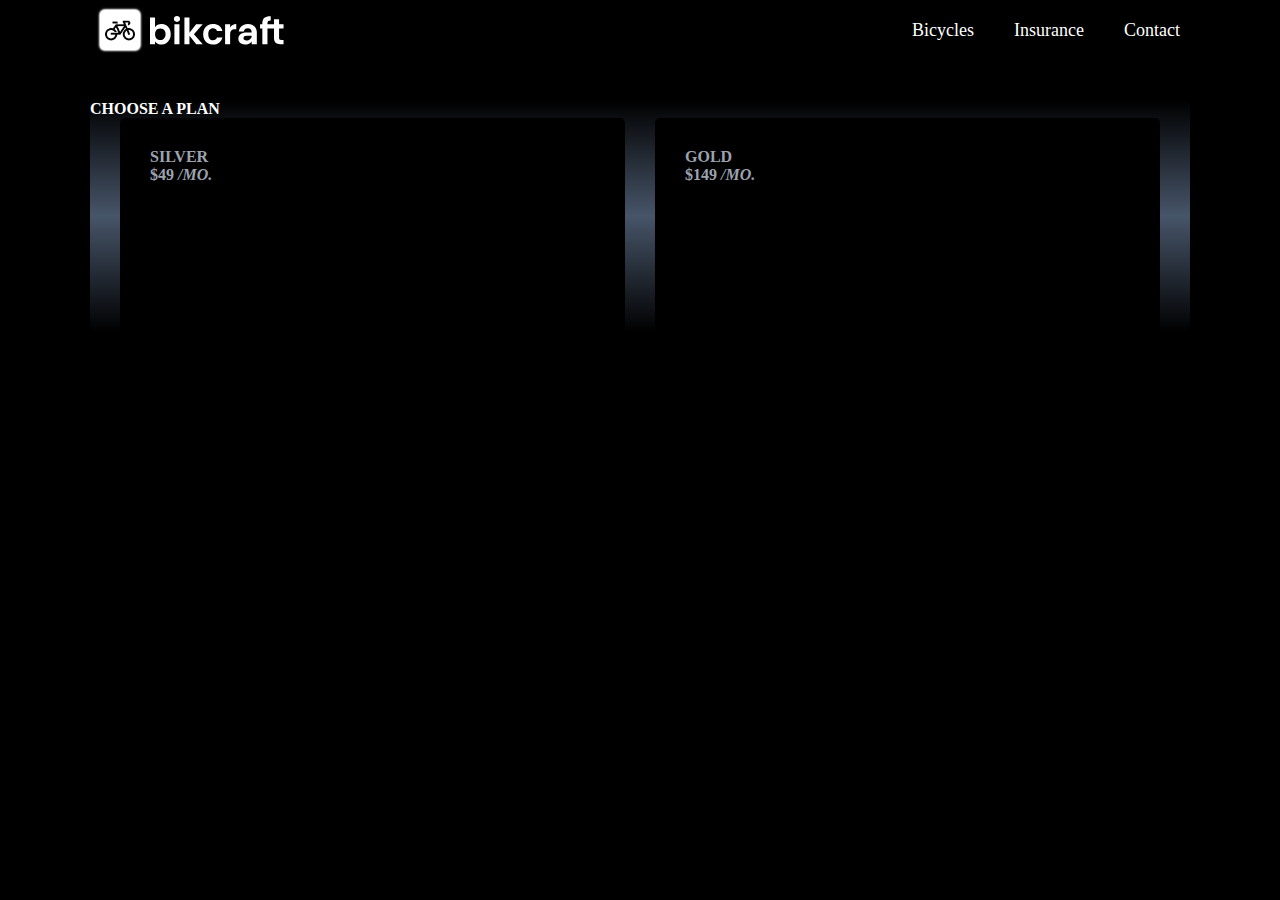
<file: pages/insurance.html>
<!DOCTYPE html>
<html lang="en">
  <head>
    <meta charset="UTF-8" />
    <meta name="viewport" content="width=device-width, initial-scale=1.0" />
    <link rel="stylesheet" href="../css/global.css" />
    <title>Insurance</title>
  </head>
  <body>
    <article class="insurance">
      <!-- header -->
      <div>
        <header class="header-bg">
          <div class="header">
            <div class="logo-flex">
              <img src="../img/icones/logo.png" alt="Bike iocn" class="logo" />
              <a href="../index.html"><img src="../img/bikcraft.svg" alt="Bikcraft" /></a>
            </div>
            <nav aria-label="primaria">
              <ul class="header-menu">
                <li><a href="./bicycles.html">Bicycles</a></li>
                <li><a href="./insurance.html">Insurance</a></li>
                <li><a href="./contact.html">Contact</a></li>
              </ul>
            </nav>
          </div>
        </header>
      </div>
      <!-- Insurance -->
      <div class="insurance-bg">
        <div class="bg-blend">
          <h1>Choose a plan</h1>
          <div class="insurance-grid">
            <div class="insurance-items line-break">
              <div class="category-price">
                <h2 class="silver">Silver</h2>
                <h2 class="silver">$49 <span class="monthly">/mo.</span></h2>
              </div>
              <ul>
                <li class="tick">Two exchanges per year</li>
                <li class="tick">24/7 Technical support</li>
                <li class="tick">Statewide coverage</li>
              </ul>
            </div>
  
            <div class="insurance-items line-break">
              <div class="category-price">
                <h2 class="gold">Gold</h2>
                <h2 class="gold">$149 <span class="monthly">/mo.</span></h2>
              </div>
              <ul>
                <li>Five exchanges per year</li>
                <li>24/7 Technical support</li>
                <li>Statewide coverage</li>
                <li>Technical support</li>
                <li>Discount at partner companies</li>
                <li>Access to Bikcraft Club</li>
              </ul>
            </div>
          </div>
        </div>
      </div>
    </article>
  </body>
</html>
</file>
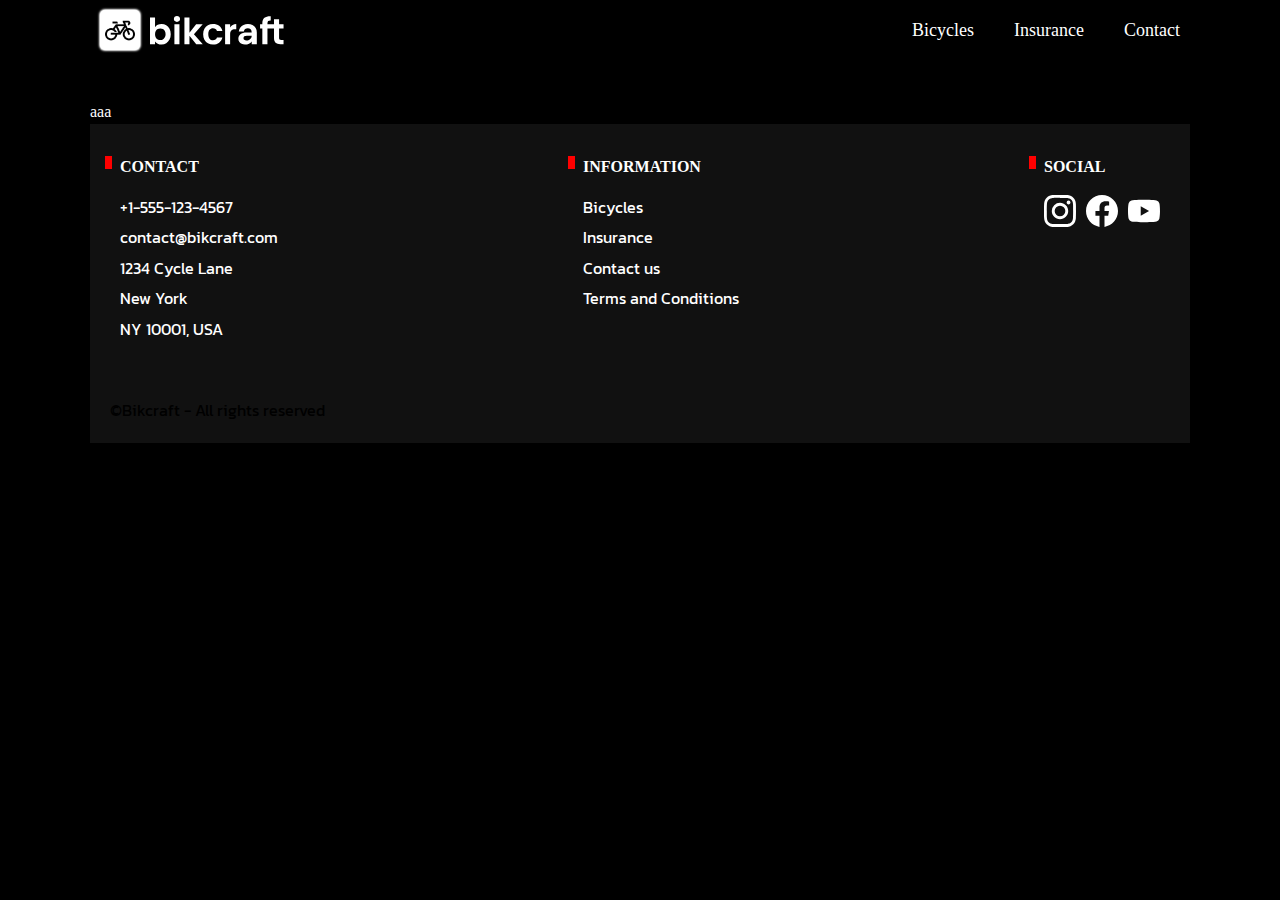
<file: pages/purchase.html>
<!DOCTYPE html>
<html lang="en">
  <head>
    <meta charset="UTF-8" />
    <meta name="viewport" content="width=device-width, initial-scale=1.0" />
    <link rel="stylesheet" href="../css/global.css" />
    <title>Insurance</title>
  </head>
  <body>
    <article class="insurance">
      <!-- header -->
      <div>
        <header class="header-bg">
          <div class="header">
            <div class="logo-flex">
              <img src="../img/icones/logo.png" alt="Bike iocn" class="logo" />
              <a href="../index.html"
                ><img src="../img/bikcraft.svg" alt="Bikcraft"
              /></a>
            </div>
            <nav aria-label="primaria">
              <ul class="header-menu">
                <li><a href="./bicycles.html">Bicycles</a></li>
                <li><a href="./insurance.html">Insurance</a></li>
                <li><a href="./contact.html">Contact</a></li>
              </ul>
            </nav>
          </div>
        </header>
      </div>
      <!-- Purchase -->
      <div>
        <p>aaa</p>
      </div>
    </article>
     <!-- footer -->
     <footer class="footer-bg">
      <div class="footer-container">
        <!-- Contact -->
        <div class="footer-contact">
          <p class="footer-items">Contact</p>
          <ul>
            <li><a href="tel:+1-555-123-4567">+1-555-123-4567</a></li>
            <li>
              <a href="mailto:contact@bikcraft.com">contact@bikcraft.com</a>
            </li>
            <li>1234 Cycle Lane</li>
            <li>New York</li>
            <li>NY 10001, USA</li>
          </ul>
        </div>
        <!-- Information -->
        <div class="footer-information">
          <p class="footer-items">Information</p>
          <nav>
            <ul>
              <li><a href="./pages/bicycles.html">Bicycles</a></li>
              <li><a href="./pages/insurance.html">Insurance</a></li>
              <li><a href="./pages/contact.html">Contact us</a></li>
              <li><a href="./pages/terms.html">Terms and Conditions</a></li>
            </ul>
          </nav>
        </div>
        <!-- Social -->
        <div class="footer-social">
          <p class="footer-items">Social</p>
          <div class="social-flex">
            <img src="../img/redes/instagram.svg" alt="Instagram logo" />
            <img src="../img/redes/facebook.svg" alt="Facebook logo" />
            <img src="../img/redes/youtube.svg" alt="Youtube logo" />
          </div>
        </div>
      </div>
      <p class="rights">©Bikcraft - All rights reserved</p>
    </footer>
  </body>
</html>
</file>
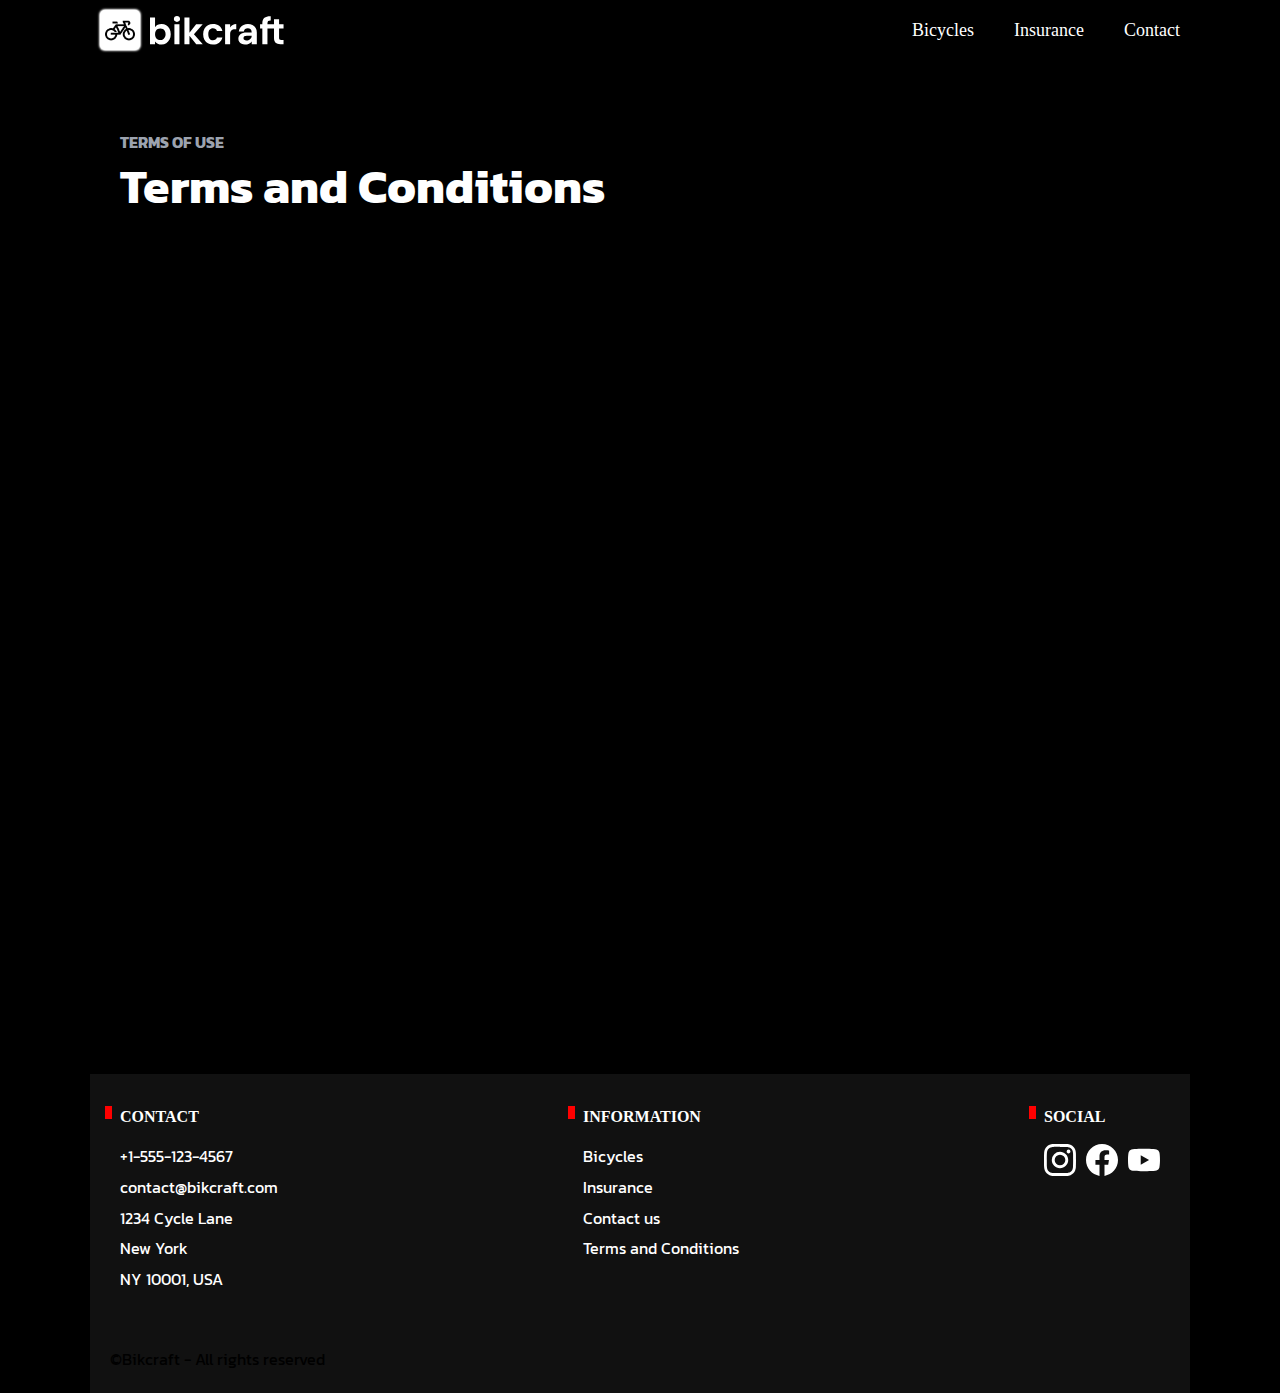
<file: pages/terms.html>
<!DOCTYPE html>
<html lang="pt-br">
  <head>
    <meta charset="UTF-8" />
    <meta name="viewport" content="width=device-width, initial-scale=1.0" />
    <meta name="description" content="Terms and Conditions." />
    <link rel="stylesheet" href="../css/global.css" />
    <title>Terms & Conditions | Bikcraft</title>
  </head>
  <body>
    <!-- header / introduction-->
    <div class="header-bg">
      <header>
        <div class="header">
          <div class="logo-flex">
            <img src="../img/icones/logo.png" alt="Bike iocn" class="logo" />
            <a href="./"><img src="../img/bikcraft.svg" alt="Bikcraft" /></a>
          </div>
          <nav aria-label="primaria">
            <ul class="header-menu">
              <li><a href="../pages/bicycles.html">Bicycles</a></li>
              <li><a href="../pages/insurance.html">Insurance</a></li>
              <li><a href="../insurance/contact.html">Contact</a></li>
            </ul>
          </nav>
        </div>
      </header>
    </div>

    <main>
      <div class="terms-bg">
        <div class="terms-container">
          <p>TERMS OF USE</p>
          <h1>Terms and Conditions</h1>
        </div>
      </div>
    </main>

    <article class="terms-clauses line-break">
      <section >
        <h2>1. Refund Policy</h2>
        <p>
          1.1 We accept payments in installments on all major credit cards. For
          one-time payments, we also accept PayPal, Apple Pay, and bank
          transfers. Installment payments can be made with credit cards, and
          one-time payments are accepted via PayPal, Apple Pay, and direct bank
          transfers.
        </p>
        <p>
          1.2 Refunds are available for products returned within 30 days of
          purchase. Refunds will be processed using the original payment method.
          The product must be returned in its original, unused condition to
          qualify for a refund.
        </p>
        <p>
          1.3 Shipping fees for returns are the responsibility of the customer
          unless the product is defective or damaged. In cases of faulty
          products, Bikcraft will cover the return shipping costs.
        </p>
      </section>

      <section>
        <h2>2. User Account</h2>
        <p>
          2.1 Users must provide accurate, complete, and up-to-date information
          when creating an account. Bikcraft reserves the right to suspend or
          terminate accounts with false or outdated information.
        </p>
        <p>
          2.2 Users are responsible for maintaining the security of their
          account credentials. Any unauthorized use of the account must be
          reported immediately to Bikcraft. Bikcraft is not liable for losses
          due to unauthorized access if proper security measures are not
          followed.
        </p>
      </section>

      <section>
        <h2>3. Bikcraft Insurance</h2>
        <p>
          3.1 Bikcraft offers optional insurance coverage for all bicycles
          purchased through our platform. Insurance covers theft and accidental
          damage but does not extend to intentional damage, neglect, or loss of
          accessories.
        </p>
        <p>
          3.2 Insurance claims must be filed within 15 days of the incident.
          Proof of purchase and documentation of the event (such as a police
          report for theft) must be submitted. The approval of claims is subject
          to Bikcraft’s insurance team review and may take up to 30 days.
        </p>
      </section>

      <section>
        <h2>4. Limitation of Liability</h2>
        <p>
          4.1 Bikcraft is not responsible for damages or injuries resulting from
          improper use or maintenance of the bicycle. It is the user’s
          responsibility to follow all safety guidelines provided with the
          product.
        </p>
        <p>
          4.2 Bikcraft’s liability for any claim shall not exceed the purchase
          price of the product involved in the claim.
        </p>
      </section>
    </article>

    <!-- footer -->
    <footer class="footer-bg">
        <div class="footer-container">
          <!-- Contact -->
          <div class="footer-contact">
            <p class="footer-items">Contact</p>
            <ul>
              <li><a href="tel:+1-555-123-4567">+1-555-123-4567</a></li>
              <li>
                <a href="mailto:contact@bikcraft.com">contact@bikcraft.com</a>
              </li>
              <li>1234 Cycle Lane</li>
              <li>New York</li>
              <li>NY 10001, USA</li>
            </ul>
          </div>
          <!-- Information -->
          <div class="footer-information">
            <p class="footer-items">Information</p>
            <nav>
              <ul>
                <li><a href="./bicycles.html">Bicycles</a></li>
                <li><a href="./insurance.html">Insurance</a></li>
                <li><a href="./contact.html">Contact us</a></li>
                <li><a href="./terms.html">Terms and Conditions</a></li>
              </ul>
            </nav>
          </div>
          <!-- Social -->
          <div class="footer-social">
            <p class="footer-items">Social</p>
            <div class="social-flex">
              <img src="../img/redes/instagram.svg" alt="Instagram logo" />
              <img src="../img/redes/facebook.svg" alt="Facebook logo" />
              <img src="../img/redes/youtube.svg" alt="Youtube logo" />
            </div>
          </div>
        </div>
        <p class="rights gray">©Bikcraft - All rights reserved</p>
      </footer>
  </body>
</html>
</file>
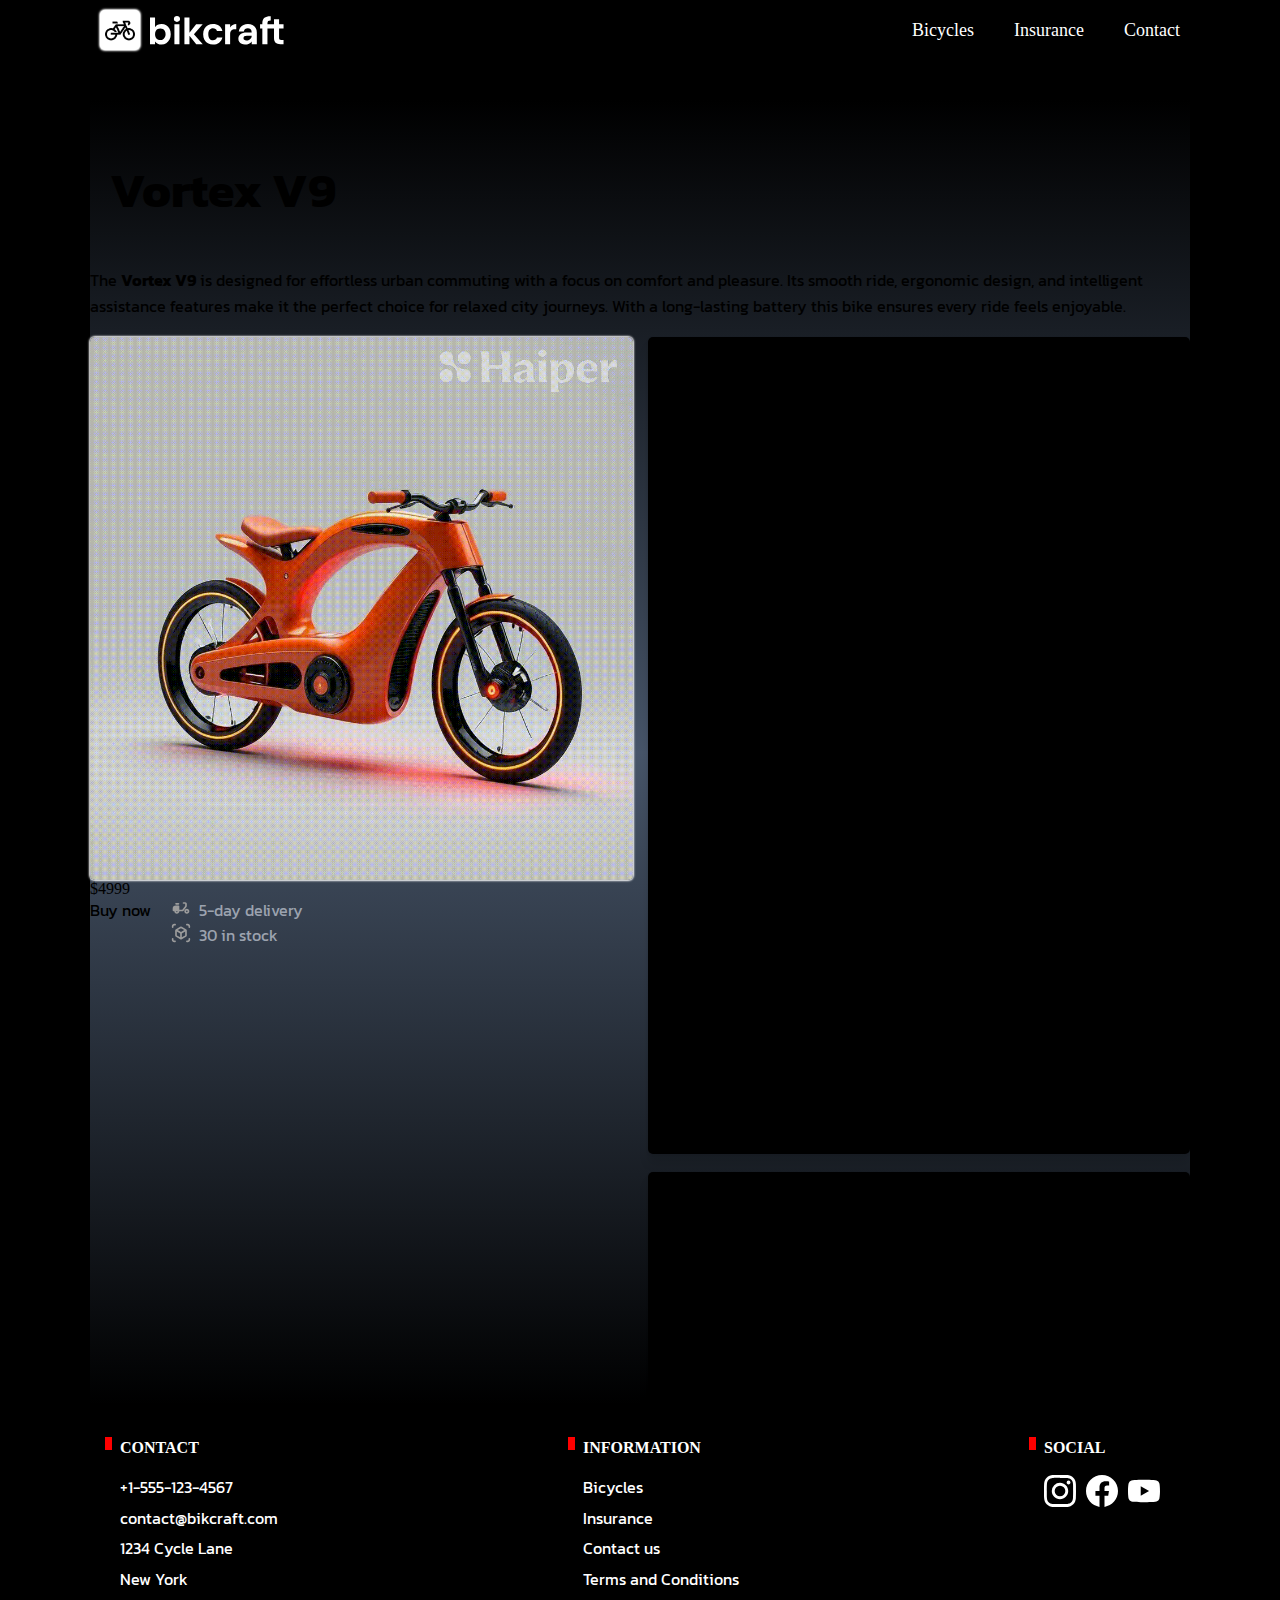
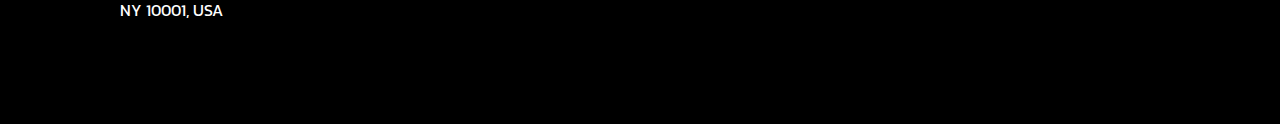
<file: pages/bicycles/magic.html>
<!DOCTYPE html>
<html lang="pt-br">
  <head>
    <meta charset="UTF-8" />
    <meta name="viewport" content="width=device-width, initial-scale=1.0" />
    <meta name="description" content="Terms and Conditions." />
    <link rel="stylesheet" href="../../css/global.css" />
    <title>Nimbus Stark | Bikcraft</title>
  </head>
  <body>
    <!-- header -->
    <div class="header-bg">
      <header>
        <div class="header">
          <div class="logo-flex">
            <img src="../../img/icones/logo.png" alt="Bike icon" class="logo" />
            <a href="../../index.html"
              ><img src="../../img/bikcraft.svg" alt="Bikcraft"
            /></a>
          </div>
          <nav aria-label="primaria">
            <ul class="header-menu">
              <li><a href="../bicycles.html">Bicycles</a></li>
              <li><a href="../insurance.html">Insurance</a></li>
              <li><a href="../contact.html">Contact</a></li>
            </ul>
          </nav>
        </div>
      </header>
    </div>

    <main>
      <div class="bg-blend">
        <div class="bicycle line-break">
          <h1 class="container">Vortex V9</h1>
          <p>
            The <b>Vortex V9</b> is designed for effortless urban commuting with a focus on comfort and pleasure. Its smooth ride, ergonomic design, and intelligent assistance features make it the perfect choice for relaxed city journeys. With a long-lasting battery this bike ensures every ride feels enjoyable.
          </p>
          <div class="bicycle-info">
            <div>
              <!-- Img -->
              <div class="div-img">
                <img
                  src="../../img/bicicletas/2.gif"
                  alt="Nimbus Stark bicycle"
                  class="img"
                />
              </div>
              <span class="price">$4999</span>
              <!-- Purchase -->
              <div class="purchase">
                <a href="../purchase.html" class="button">Buy now</a>
                <div>
                  <div class="icon-flex">
                    <img src="../../img/icones/entrega.svg" alt="icon" />
                    <p>5-day delivery</p>
                  </div>
                  <div class="icon-flex">
                    <img
                      src="../../img/icones/estoque.svg"
                      alt="purchase-icon"
                    />
                    <p>30 in stock</p>
                  </div>
                </div>
              </div>
            </div>
            <!-- INFORMATION -->
            <div class="line-break">
              <div class="bicycle-information bg line-break">
                <h2>Information</h2>
                <div class="line-break">
                  <div>
                    <p>Frame Material</p>
                    <p>
                      The frame is constructed from carbon fiber reinforced polymer, offering an exceptional strength-to-weight ratio and flexibility for enhanced ride comfort. This advanced material is lightweight yet incredibly durable, making it perfect for urban commuting.
                    </p>
                  </div>
                  <div>
                    <p>Wheelset</p>
                    <p>
                      The Vortex Flux V9 features comfort-optimized alloy wheels designed for urban riding. These wheels provide excellent shock absorption and stability, ensuring a smooth ride over city streets and rough surfaces.
                    </p>
                  </div>
                  <div>
                    <p>Drive System</p>
                    <p>
                      Equipped with a high-torque hub motor, the Vortex Flux V9 offers smooth and efficient power delivery for effortless acceleration and hill-climbing. The system is designed for quiet operation, enhancing the pleasure of your ride.
                    </p>
                  </div>
                  <div>
                    <p>Autonomous Features</p>
                    <p>
                      The bike includes smart navigation with real-time traffic updates and adaptive assistance that adjusts motor support based on rider input and terrain, ensuring a comfortable and enjoyable commuting experience.
                    </p>
                  </div>
                  <div>
                    <p>Battery</p>
                    <p>
                      The Vortex Flux V9 is powered by a long-range lithium-ion battery that offers up to 100 kilometers on a single charge. It features fast charging capabilities, allowing you to recharge quickly between rides.
                    </p>
                  </div>
                </div>
              </div>
              <!-- TECHNICAL -->
              <div class="bicycle-technical bg line-break">
                <h2>
                  Technical specifications
                </h2>
                <ul class="white">
                  <li>Weight<span> 20 kg</span></li>
                  <li>Height<span> 80 cm</span></li>
                  <li>Depth<span> 160 cm</span></li>
                  <li>Wheel<span> 28 in</span></li>
                  <li>Shifts<span> 4</span></li>
                </ul>
              </div>
            </div>
          </div>
        </div>
      </div>
    </main>

    <!-- footer -->
    <footer class="bg">
      <div class="footer-container">
        <!-- Contact -->
        <div class="footer-contact">
          <p class="footer-items">Contact</p>
          <ul>
            <li><a href="tel:+1-555-123-4567">+1-555-123-4567</a></li>
            <li>
              <a href="mailto:contact@bikcraft.com">contact@bikcraft.com</a>
            </li>
            <li>1234 Cycle Lane</li>
            <li>New York</li>
            <li>NY 10001, USA</li>
          </ul>
        </div>
        <!-- Information -->
        <div class="footer-information">
          <p class="footer-items">Information</p>
          <nav>
            <ul>
              <li><a href="../bicycles.html">Bicycles</a></li>
              <li><a href="../insurance.html">Insurance</a></li>
              <li><a href="../contact.html">Contact us</a></li>
              <li><a href="../terms.html">Terms and Conditions</a></li>
            </ul>
          </nav>
        </div>
        <!-- Social -->
        <div class="footer-social">
          <p class="footer-items">Social</p>
          <div class="social-flex">
            <img src="/../../img/redes/instagram.svg" alt="Instagram logo" />
            <img src="/../../img/redes/facebook.svg" alt="Facebook logo" />
            <img src="/../../img/redes/youtube.svg" alt="Youtube logo" />
          </div>
        </div>
      </div>
      <p class="rights gray">©Bikcraft - All rights reserved</p>
    </footer>
  </body>
</html>
</file>
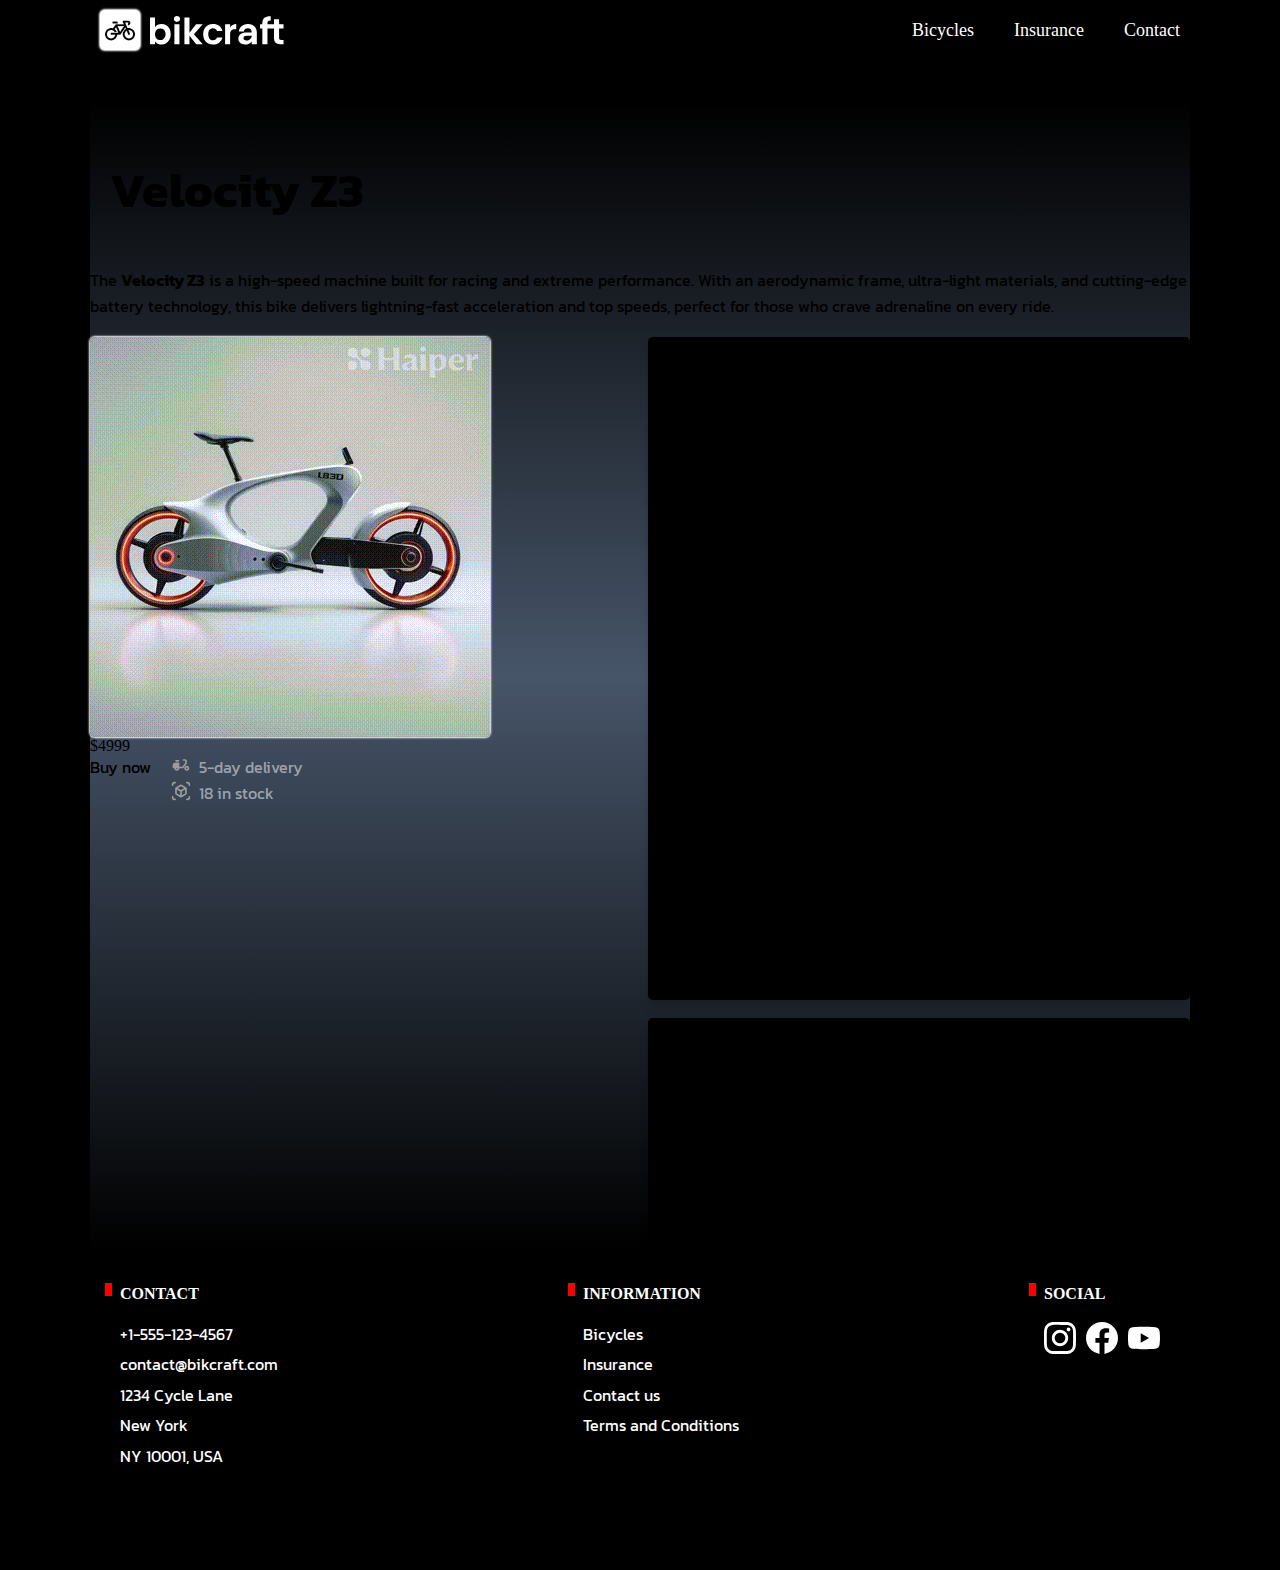
<file: pages/bicycles/nimbus.html>
<!DOCTYPE html>
<html lang="pt-br">
  <head>
    <meta charset="UTF-8" />
    <meta name="viewport" content="width=device-width, initial-scale=1.0" />
    <meta name="description" content="Terms and Conditions." />
    <link rel="stylesheet" href="../../css/global.css" />
    <title>Nimbus Stark | Bikcraft</title>
  </head>
  <body>
    <!-- header -->
    <div class="header-bg">
      <header>
        <div class="header">
          <div class="logo-flex">
            <img src="../../img/icones/logo.png" alt="Bike icon" class="logo" />
            <a href="../../index.html"
              ><img src="../../img/bikcraft.svg" alt="Bikcraft"
            /></a>
          </div>
          <nav aria-label="primaria">
            <ul class="header-menu">
              <li><a href="../bicycles.html">Bicycles</a></li>
              <li><a href="../insurance.html">Insurance</a></li>
              <li><a href="../contact.html">Contact</a></li>
            </ul>
          </nav>
        </div>
      </header>
    </div>

    <main>
      <div class="bg-blend">
        <div class="bicycle line-break">
          <h1 class="container">Velocity Z3</h1>
          <p>
            The <b>Velocity Z3</b> is a high-speed machine built for racing and extreme performance. With an aerodynamic frame, ultra-light materials, and cutting-edge battery technology, this bike delivers lightning-fast acceleration and top speeds, perfect for those who crave adrenaline on every ride.
          </p>
          <div class="bicycle-info">
            <div>
              <!-- Img -->
              <div class="div-img">
                <img
                  src="../../img/bicicletas/1.gif"
                  alt="Nimbus Stark bicycle"
                  class="img"
                />
              </div>
              <span class="price">$4999</span>
              <!-- Purchase -->
              <div class="purchase">
                <a href="../purchase.html" class="button">Buy now</a>
                <div>
                  <div class="icon-flex">
                    <img src="../../img/icones/entrega.svg" alt="icon" />
                    <p>5-day delivery</p>
                  </div>
                  <div class="icon-flex">
                    <img
                      src="../../img/icones/estoque.svg"
                      alt="purchase-icon"
                    />
                    <p>18 in stock</p>
                  </div>
                </div>
              </div>
            </div>
            <!-- INFORMATION -->
            <div class="line-break">
              <div class="bicycle-information bg line-break">
                <h2>Information</h2>
                <div class="line-break">
                  <div>
                    <p>Frame Material</p>
                    <p>
                      The frame is crafted from carbon fiber-reinforced polymers
                      (CFRP), giving it an ultralight yet durable structure that
                      enhances speed and maneuverability.
                    </p>
                  </div>
                  <div>
                    <p>Wheelset</p>
                    <p>
                      The wheels are designed for speed, featuring lightweight carbon composite rims that provide exceptional rigidity and stability, ensuring rapid acceleration and confident handling on any surface.
                    </p>
                  </div>
                  <div>
                    <p>Drive System</p>
                    <p>
                      The chainless, frictionless MagLev drive uses magnetic fields to propel the bike, enhancing efficiency and recharging the battery during braking.
                    </p>
                  </div>
                  <div>
                    <p>Autonomous Features</p>
                    <p>
                      AI-powered self-balancing keeps the bike stable, while GPS and LIDAR enable auto-navigation, avoiding obstacles and optimizing routes.
                    </p>
                  </div>
                  <div>
                    <p>Battery</p>
                    <p>
                      Rapid charging in 10 minutes, with a 250 km range. The AI battery management system optimizes performance and longevity, with wireless charging compatibility.
                    </p>
                  </div>
                </div>
              </div>
              <!-- TECHNICAL -->
              <div class="bicycle-technical bg line-break">
                <h2>
                  Technical specifications
                </h2>
                <ul class="white">
                  <li>Weight<span> 15 kg</span></li>
                  <li>Height<span> 95 cm</span></li>
                  <li>Depth<span> 180 cm</span></li>
                  <li>Wheel<span> 28 in</span></li>
                  <li>Shifts<span> 7</span></li>
                </ul>
              </div>
            </div>
          </div>
        </div>
      </div>
    </main>

    <!-- footer -->
    <footer class="bg">
      <div class="footer-container">
        <!-- Contact -->
        <div class="footer-contact">
          <p class="footer-items">Contact</p>
          <ul>
            <li><a href="tel:+1-555-123-4567">+1-555-123-4567</a></li>
            <li>
              <a href="mailto:contact@bikcraft.com">contact@bikcraft.com</a>
            </li>
            <li>1234 Cycle Lane</li>
            <li>New York</li>
            <li>NY 10001, USA</li>
          </ul>
        </div>
        <!-- Information -->
        <div class="footer-information">
          <p class="footer-items">Information</p>
          <nav>
            <ul>
              <li><a href="../bicycles.html">Bicycles</a></li>
              <li><a href="../insurance.html">Insurance</a></li>
              <li><a href="../contact.html">Contact us</a></li>
              <li><a href="../terms.html">Terms and Conditions</a></li>
            </ul>
          </nav>
        </div>
        <!-- Social -->
        <div class="footer-social">
          <p class="footer-items">Social</p>
          <div class="social-flex">
            <img src="/../../img/redes/instagram.svg" alt="Instagram logo" />
            <img src="/../../img/redes/facebook.svg" alt="Facebook logo" />
            <img src="/../../img/redes/youtube.svg" alt="Youtube logo" />
          </div>
        </div>
      </div>
      <p class="rights gray">©Bikcraft - All rights reserved</p>
    </footer>
  </body>
</html>
</file>
<file: css/global.css>
/* base */
@import "./base/reset.css";
@import "./base/tipography.css";
@import "./base//colors.css";

/* components */
@import "./components/button.css";

/* home */
@import "./layout/home/header.css";
@import "./layout/home/bike-list.css";
@import "./layout/home/introduction.css";
@import "./layout/home/technology.css";
@import "./layout/home/partners.css";
@import "./layout/home/testimonial.css";
@import "./layout/home/footer.css";

/* pages */
@import "./layout/pages/insurance.css";
@import "./layout/pages/terms.css";
@import "./layout/pages/bicycles.css";
@import "./layout/pages/bicycle.css";

html {
  background-color: black;
}

body {
  max-width: 1100px;
  margin: auto;
  /* user-select: none; */
}

ul {
  list-style: none;
}

a {
  text-decoration: none;
  color: inherit;
}

img {
  max-width: 100%;
  height: fit-content;
  display: block;
}

img {
  border-radius: 5px;
  box-shadow: 0 0 2px 1px white;
}

img[src$=".svg"] {
  border-radius: 0;
  box-shadow: none;
}

.bg {
  background: black;
  box-shadow: 0 10px 10px rgba(0, 0, 0, 0.1), 0 1px 3px rgba(0, 0, 0, 0.08);
}

.bg-blend {
  background: linear-gradient(black, var(--slate-6), black);
}

.container {
  padding: 60px 20px 30px 20px;
}

@media (width <= 499px) {
  .container {
    padding: 20px;
  }
}
</file>
